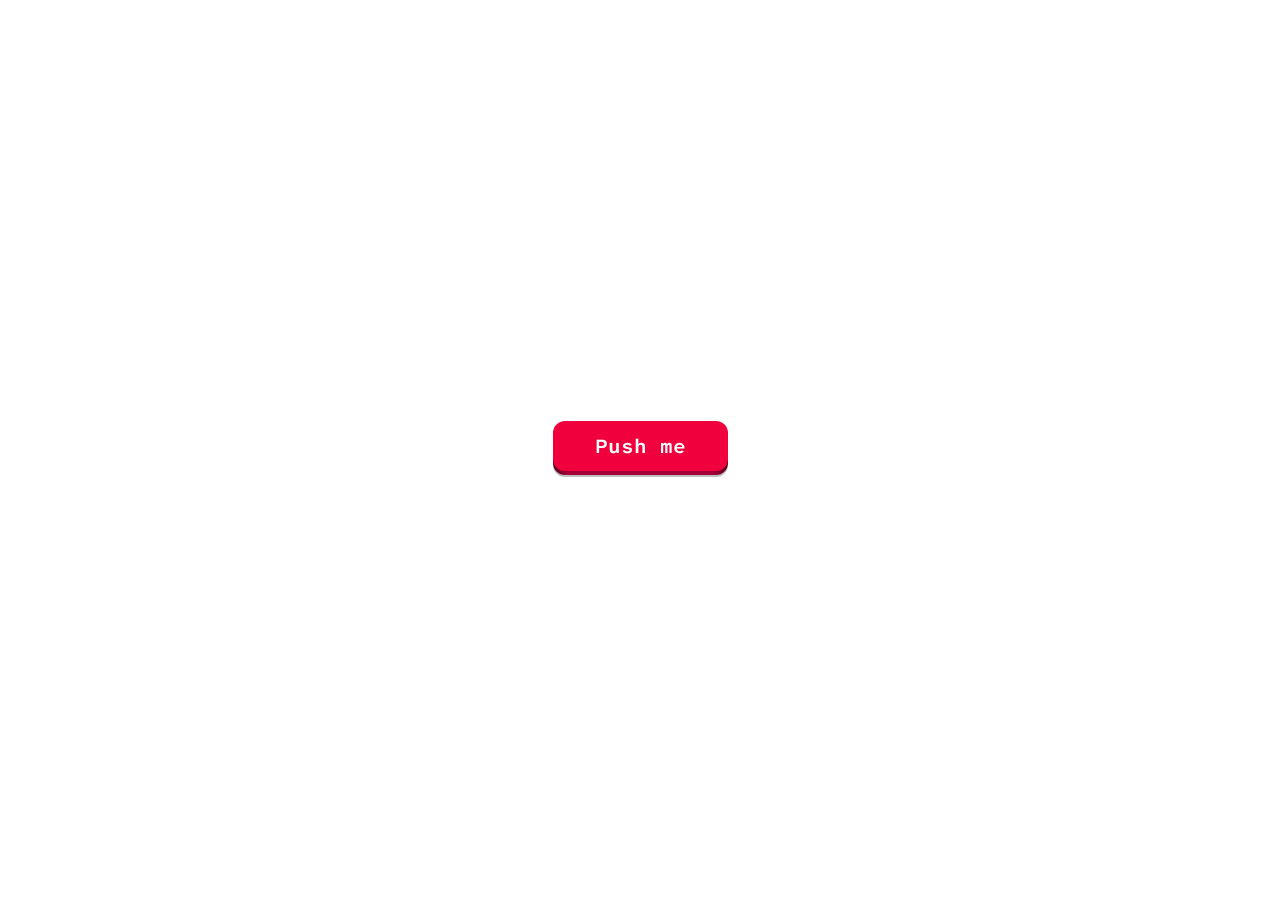
<file: Buttons/Button-1/index.html>
<!DOCTYPE html>
<html lang="en">
<head>
    <meta charset="UTF-8">
    <meta name="viewport" content="width=device-width, initial-scale=1.0">
    <link rel="stylesheet" href="css/styles.css">
    <title>3D Button</title>
</head>
<body>
    <button class="pushable">
        <span class="shadow"></span>
        <span class="edge"></span>
        <span class="front"> Push me </span>
    </button>
</body>
</html>
</file>
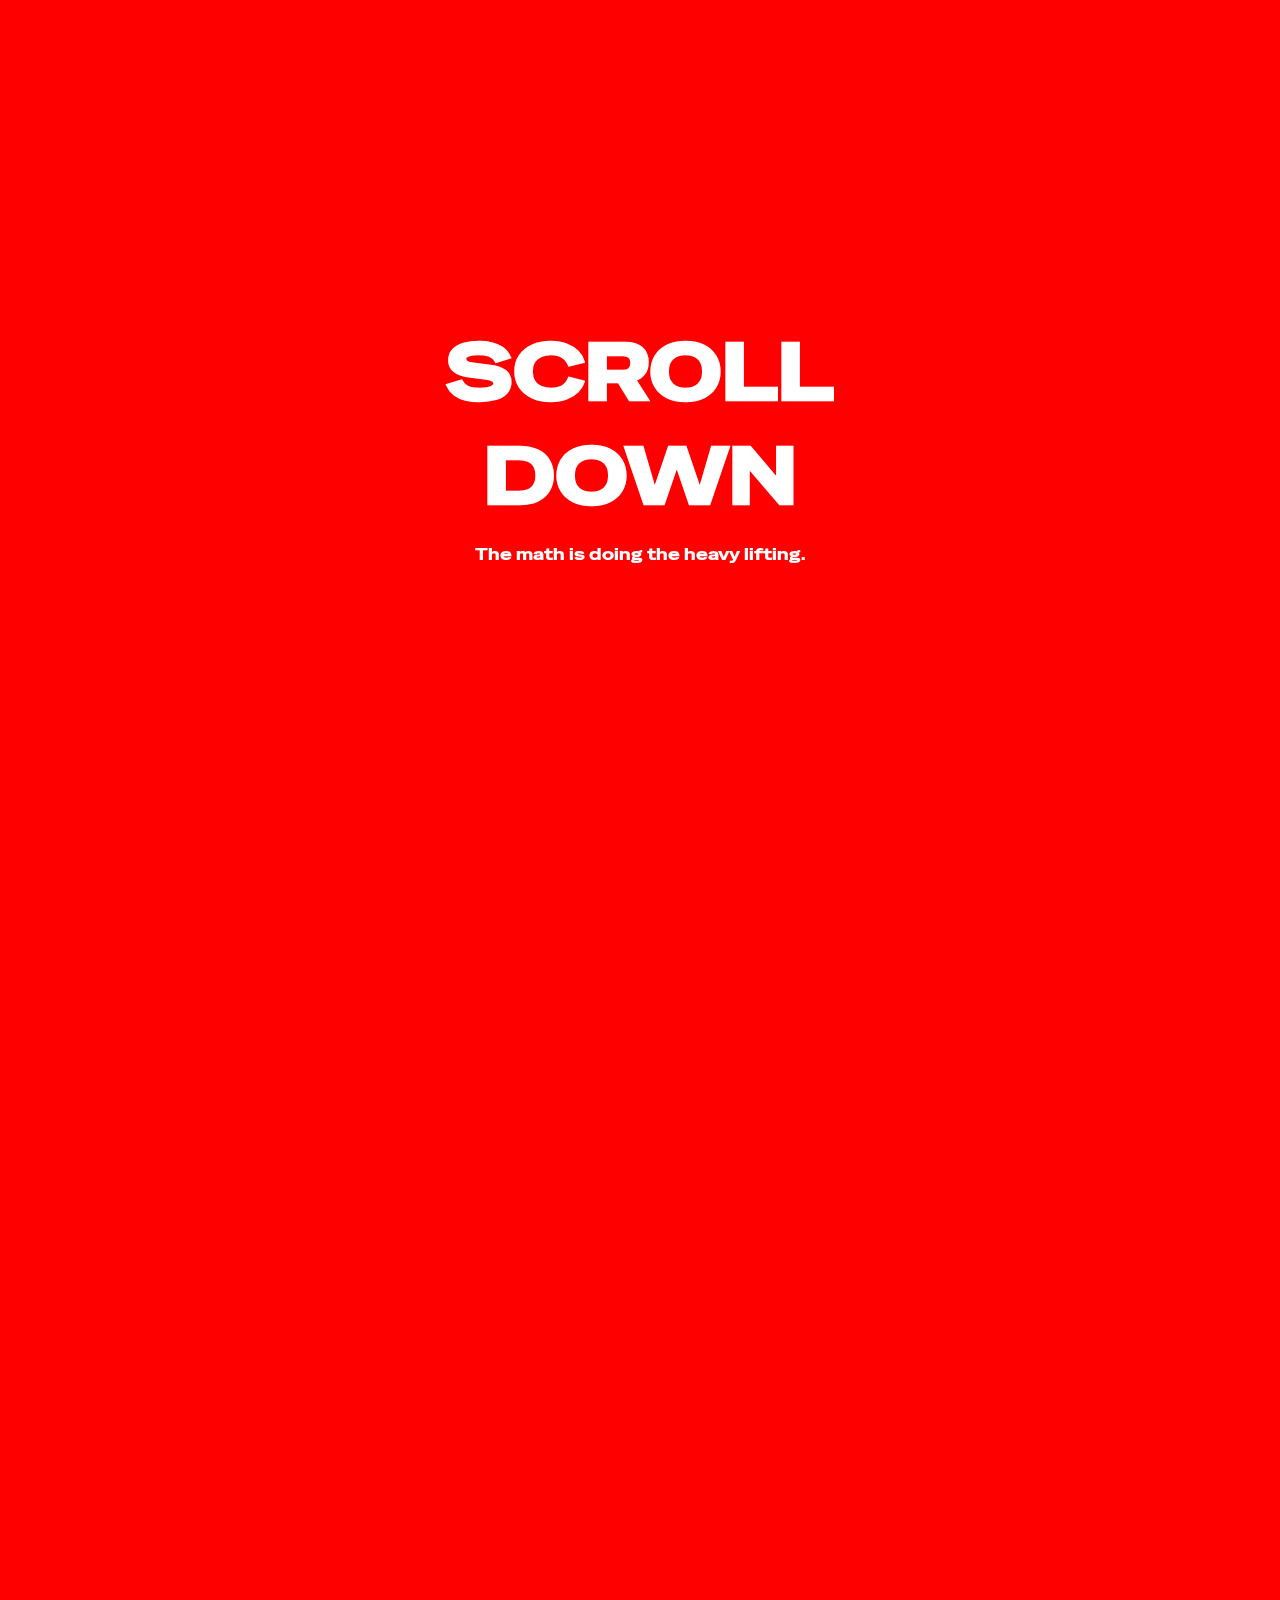
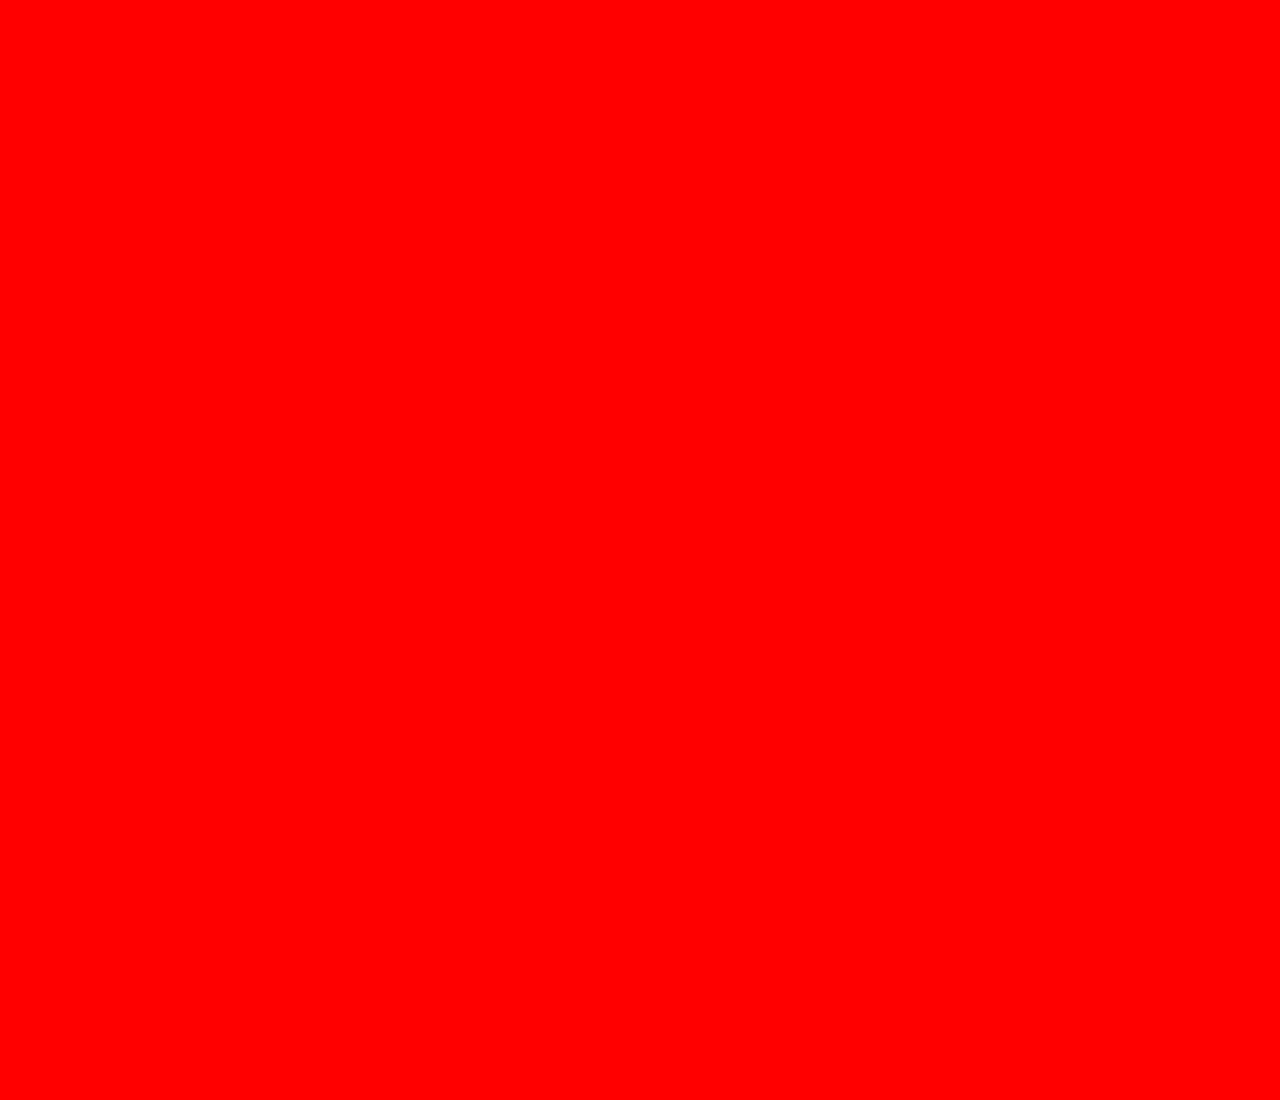
<file: Lerp/Color-Animation/index.html>
<!DOCTYPE html>
<html lang="en">
<head>
    <meta charset="UTF-8">
    <meta name="viewport" content="width=device-width, initial-scale=1.0">
    <link rel="stylesheet" href="style.css">
    <title>Lerp Color Scroll</title>
</head>
<body>
    <div class="content-wrapper">
        <h1 id="scroll-text">Scroll Down</h1>
        <p>The math is doing the heavy lifting.</p>
    </div>
    <div class="spacer"></div>
    <script src="script.js"></script>
</body>
</html>
</file>
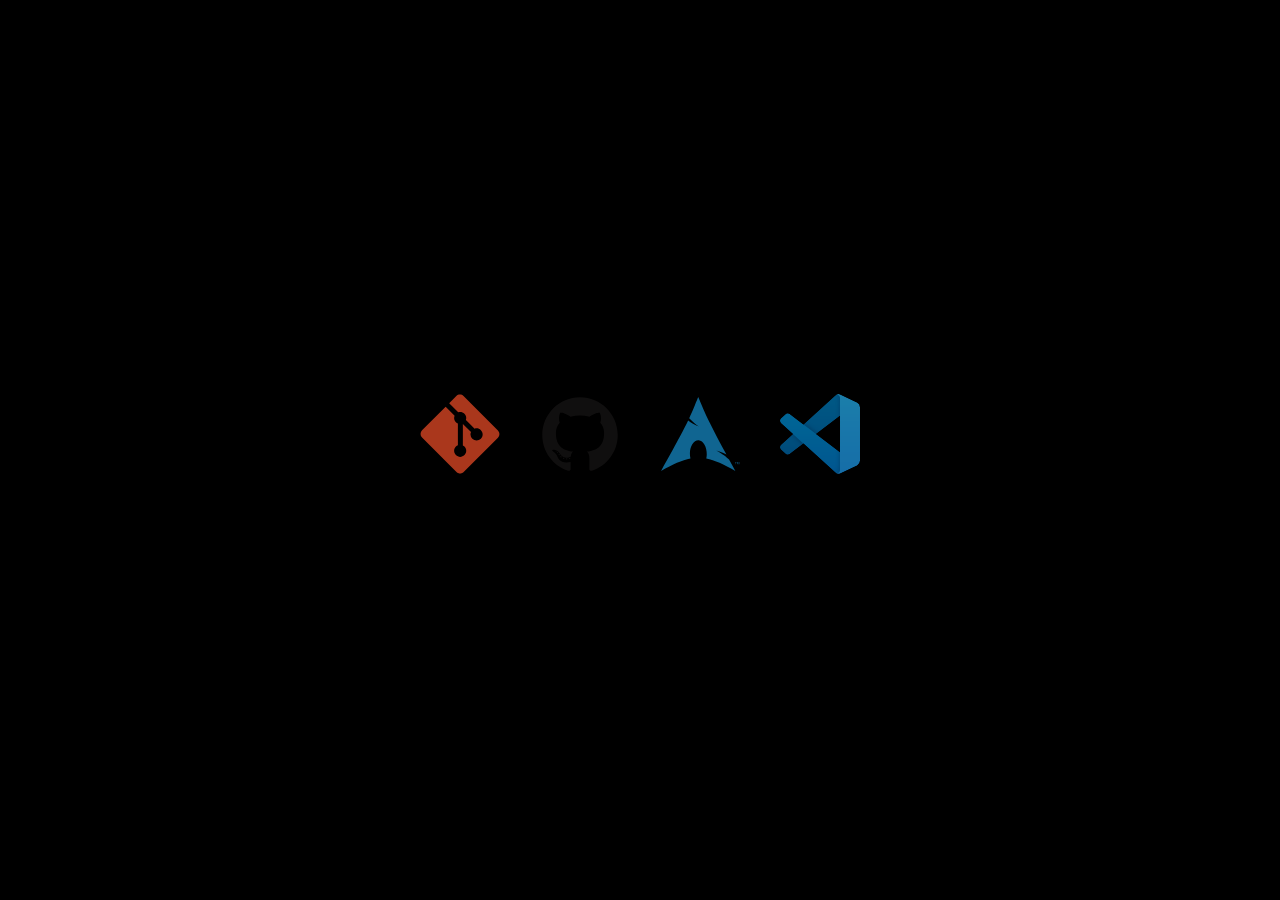
<file: Logos/Logo-1/index.html>
<!DOCTYPE html>
<html lang="en">
<head>
    <meta charset="UTF-8">
    <meta name="viewport" content="width=device-width, initial-scale=1.0">
    <link rel="stylesheet" href="./css/style.css">
    <title>Icon Hover Effect</title>
</head>
<body>
    <div class="icon-container">
        <div class="icon-wrapper">
            <div class="icon">
                <svg xmlns="http://www.w3.org/2000/svg" viewBox="0 0 128 128"><path fill="#F34F29" d="M124.737 58.378L69.621 3.264c-3.172-3.174-8.32-3.174-11.497 0L46.68 14.71l14.518 14.518c3.375-1.139 7.243-.375 9.932 2.314 2.703 2.706 3.461 6.607 2.294 9.993l13.992 13.993c3.385-1.167 7.292-.413 9.994 2.295 3.78 3.777 3.78 9.9 0 13.679a9.673 9.673 0 01-13.683 0 9.677 9.677 0 01-2.105-10.521L68.574 47.933l-.002 34.341a9.708 9.708 0 012.559 1.828c3.778 3.777 3.778 9.898 0 13.683-3.779 3.777-9.904 3.777-13.679 0-3.778-3.784-3.778-9.905 0-13.683a9.65 9.65 0 013.167-2.11V47.333a9.581 9.581 0 01-3.167-2.111c-2.862-2.86-3.551-7.06-2.083-10.576L41.056 20.333 3.264 58.123a8.133 8.133 0 000 11.5l55.117 55.114c3.174 3.174 8.32 3.174 11.499 0l54.858-54.858a8.135 8.135 0 00-.001-11.501z"/></svg>
            </div>
            <span class="icon-label">Git</span>
        </div>
        <div class="icon-wrapper">
            <div class="icon">
                <svg xmlns="http://www.w3.org/2000/svg" viewBox="0 0 128 128"><g fill="#181616"><path fill-rule="evenodd" clip-rule="evenodd" d="M64 5.103c-33.347 0-60.388 27.035-60.388 60.388 0 26.682 17.303 49.317 41.297 57.303 3.017.56 4.125-1.31 4.125-2.905 0-1.44-.056-6.197-.082-11.243-16.8 3.653-20.345-7.125-20.345-7.125-2.747-6.98-6.705-8.836-6.705-8.836-5.48-3.748.413-3.67.413-3.67 6.063.425 9.257 6.223 9.257 6.223 5.386 9.23 14.127 6.562 17.573 5.02.542-3.903 2.107-6.568 3.834-8.076-13.413-1.525-27.514-6.704-27.514-29.843 0-6.593 2.36-11.98 6.223-16.21-.628-1.52-2.695-7.662.584-15.98 0 0 5.07-1.623 16.61 6.19C53.7 35 58.867 34.327 64 34.304c5.13.023 10.3.694 15.127 2.033 11.526-7.813 16.59-6.19 16.59-6.19 3.287 8.317 1.22 14.46.593 15.98 3.872 4.23 6.215 9.617 6.215 16.21 0 23.194-14.127 28.3-27.574 29.796 2.167 1.874 4.097 5.55 4.097 11.183 0 8.08-.07 14.583-.07 16.572 0 1.607 1.088 3.49 4.148 2.897 23.98-7.994 41.263-30.622 41.263-57.294C124.388 32.14 97.35 5.104 64 5.104z"/><path d="M26.484 91.806c-.133.3-.605.39-1.035.185-.44-.196-.685-.605-.543-.906.13-.31.603-.395 1.04-.188.44.197.69.61.537.91zm2.446 2.729c-.287.267-.85.143-1.232-.28-.396-.42-.47-.983-.177-1.254.298-.266.844-.14 1.24.28.394.426.472.984.17 1.255zM31.312 98.012c-.37.258-.976.017-1.35-.52-.37-.538-.37-1.183.01-1.44.373-.258.97-.025 1.35.507.368.545.368 1.19-.01 1.452zm3.261 3.361c-.33.365-1.036.267-1.552-.23-.527-.487-.674-1.18-.343-1.544.336-.366 1.045-.264 1.564.23.527.486.686 1.18.333 1.543zm4.5 1.951c-.147.473-.825.688-1.51.486-.683-.207-1.13-.76-.99-1.238.14-.477.823-.7 1.512-.485.683.206 1.13.756.988 1.237zm4.943.361c.017.498-.563.91-1.28.92-.723.017-1.308-.387-1.315-.877 0-.503.568-.91 1.29-.924.717-.013 1.306.387 1.306.88zm4.598-.782c.086.485-.413.984-1.126 1.117-.7.13-1.35-.172-1.44-.653-.086-.498.422-.997 1.122-1.126.714-.123 1.354.17 1.444.663zm0 0"/></g></svg>
            </div>
            <span class="icon-label">GitHub</span>
        </div>
        <div class="icon-wrapper">
            <div class="icon">
                <?xml version="1.0" encoding="UTF-8" standalone="no"?>
<svg
   width="128px"
   height="128px"
   viewBox="0 0 128 128"
   version="1.1"
   id="svg182"
   sodipodi:docname="archlinux-original.svg"
   inkscape:version="1.1.2 (b8e25be8, 2022-02-05)"
   xmlns:inkscape="http://www.inkscape.org/namespaces/inkscape"
   xmlns:sodipodi="http://sodipodi.sourceforge.net/DTD/sodipodi-0.dtd"
   xmlns="http://www.w3.org/2000/svg"
   xmlns:svg="http://www.w3.org/2000/svg">
  <defs
     id="defs186" />
  <sodipodi:namedview
     id="namedview184"
     pagecolor="#ffffff"
     bordercolor="#666666"
     borderopacity="1.0"
     inkscape:pageshadow="2"
     inkscape:pageopacity="0.0"
     inkscape:pagecheckerboard="0"
     showgrid="false"
     inkscape:zoom="6.8203125"
     inkscape:cx="64"
     inkscape:cy="65.75945"
     inkscape:window-width="1296"
     inkscape:window-height="1081"
     inkscape:window-x="0"
     inkscape:window-y="25"
     inkscape:window-maximized="0"
     inkscape:current-layer="svg182" />
  <g
     id="surface1"
     transform="translate(-4.06e-4,-20.973375)">
    <path
       style="fill:#1791cf;fill-opacity:1;fill-rule:evenodd;stroke:none"
       d="m 61.113281,25.859375 c -5.292969,12.902344 -8.484375,21.34375 -14.375,33.863281 3.613281,3.804688 8.046875,8.242188 15.246094,13.25 C 54.242188,69.804688 48.964844,66.625 45.015625,63.324219 37.476562,78.96875 25.664062,101.25781 1.691406,144.09375 20.535156,133.27734 35.140625,126.60938 48.75,124.0625 c -0.585938,-2.5 -0.917969,-5.20312 -0.894531,-8.02344 l 0.02344,-0.60156 c 0.296875,-12.00391 6.578125,-21.238281 14.015625,-20.609375 7.4375,0.625 13.222657,10.871095 12.921875,22.875005 -0.05469,2.26171 -0.3125,4.43359 -0.761718,6.44921 13.464843,2.6211 27.914062,9.27344 46.500002,19.94141 -3.66406,-6.70703 -6.9336,-12.75781 -10.0586,-18.51953 -4.92187,-3.79297 -10.05468,-8.72656 -20.523434,-14.07422 7.195313,1.86328 12.347654,4.00781 16.363284,6.40625 C 74.578125,59.09375 72.003906,51.28125 61.113281,25.859375 Z m 0,0"
       id="path175" />
    <path
       style="fill:#1791cf;fill-opacity:1;fill-rule:nonzero;stroke:none"
       d="m 121.14063,133.54297 v -3.24219 h -1.21485 v -0.43359 h 2.92969 v 0.43359 h -1.22266 v 3.24219 h -0.49218"
       id="path177" />
    <path
       style="fill:#1791cf;fill-opacity:1;fill-rule:nonzero;stroke:none"
       d="m 123.36328,133.54297 v -3.67578 h 0.73438 l 0.875,2.60156 c 0.082,0.24219 0.14062,0.42578 0.17578,0.54297 0.043,-0.13281 0.10937,-0.32813 0.19922,-0.58594 l 0.88281,-2.55859 h 0.66016 v 3.67578 h -0.47266 v -3.07813 l -1.07422,3.07813 h -0.44141 l -1.0664,-3.12891 v 3.12891 h -0.47266"
       id="path179" />
  </g>
</svg>

            </div>
            <span class="icon-label">Arch</span>
        </div>
        <div class="icon-wrapper">
            <div class="icon">
                <svg xmlns="http://www.w3.org/2000/svg" viewBox="0 0 128 128"><mask id="a" width="128" height="128" x="0" y="0" maskUnits="userSpaceOnUse" style="mask-type:alpha"><path fill="#fff" fill-rule="evenodd" d="M90.767 127.126a7.968 7.968 0 0 0 6.35-.244l26.353-12.681a8 8 0 0 0 4.53-7.209V21.009a8 8 0 0 0-4.53-7.21L97.117 1.12a7.97 7.97 0 0 0-9.093 1.548l-50.45 46.026L15.6 32.013a5.328 5.328 0 0 0-6.807.302l-7.048 6.411a5.335 5.335 0 0 0-.006 7.888L20.796 64 1.74 81.387a5.336 5.336 0 0 0 .006 7.887l7.048 6.411a5.327 5.327 0 0 0 6.807.303l21.974-16.68 50.45 46.025a7.96 7.96 0 0 0 2.743 1.793Zm5.252-92.183L57.74 64l38.28 29.058V34.943Z" clip-rule="evenodd"/></mask><g mask="url(#a)"><path fill="#0065A9" d="M123.471 13.82 97.097 1.12A7.973 7.973 0 0 0 88 2.668L1.662 81.387a5.333 5.333 0 0 0 .006 7.887l7.052 6.411a5.333 5.333 0 0 0 6.811.303l103.971-78.875c3.488-2.646 8.498-.158 8.498 4.22v-.306a8.001 8.001 0 0 0-4.529-7.208Z"/><g filter="url(#b)"><path fill="#007ACC" d="m123.471 114.181-26.374 12.698A7.973 7.973 0 0 1 88 125.333L1.662 46.613a5.333 5.333 0 0 1 .006-7.887l7.052-6.411a5.333 5.333 0 0 1 6.811-.303l103.971 78.874c3.488 2.647 8.498.159 8.498-4.219v.306a8.001 8.001 0 0 1-4.529 7.208Z"/></g><g filter="url(#c)"><path fill="#1F9CF0" d="M97.098 126.882A7.977 7.977 0 0 1 88 125.333c2.952 2.952 8 .861 8-3.314V5.98c0-4.175-5.048-6.266-8-3.313a7.977 7.977 0 0 1 9.098-1.549L123.467 13.8A8 8 0 0 1 128 21.01v85.982a8 8 0 0 1-4.533 7.21l-26.369 12.681Z"/></g><path fill="url(#d)" fill-rule="evenodd" d="M90.69 127.126a7.968 7.968 0 0 0 6.349-.244l26.353-12.681a8 8 0 0 0 4.53-7.21V21.009a8 8 0 0 0-4.53-7.21L97.039 1.12a7.97 7.97 0 0 0-9.093 1.548l-50.45 46.026-21.974-16.68a5.328 5.328 0 0 0-6.807.302l-7.048 6.411a5.336 5.336 0 0 0-.006 7.888L20.718 64 1.662 81.386a5.335 5.335 0 0 0 .006 7.888l7.048 6.411a5.328 5.328 0 0 0 6.807.303l21.975-16.681 50.45 46.026a7.959 7.959 0 0 0 2.742 1.793Zm5.252-92.184L57.662 64l38.28 29.057V34.943Z" clip-rule="evenodd" opacity="0.25" style="mix-blend-mode:overlay"/></g><defs><filter id="b" width="144.744" height="113.408" x="-8.41115" y="22.5944" color-interpolation-filters="sRGB" filterUnits="userSpaceOnUse"><feFlood flood-opacity="0" result="BackgroundImageFix"/><feColorMatrix in="SourceAlpha" result="hardAlpha" values="0 0 0 0 0 0 0 0 0 0 0 0 0 0 0 0 0 0 127 0"/><feOffset/><feGaussianBlur stdDeviation="4.16667"/><feColorMatrix values="0 0 0 0 0 0 0 0 0 0 0 0 0 0 0 0 0 0 0.25 0"/><feBlend in2="BackgroundImageFix" mode="overlay" result="effect1_dropShadow_1_36"/><feBlend in="SourceGraphic" in2="effect1_dropShadow_1_36" result="shape"/></filter><filter id="c" width="56.6667" height="144.007" x="79.6667" y="-8.0035" color-interpolation-filters="sRGB" filterUnits="userSpaceOnUse"><feFlood flood-opacity="0" result="BackgroundImageFix"/><feColorMatrix in="SourceAlpha" result="hardAlpha" values="0 0 0 0 0 0 0 0 0 0 0 0 0 0 0 0 0 0 127 0"/><feOffset/><feGaussianBlur stdDeviation="4.16667"/><feColorMatrix values="0 0 0 0 0 0 0 0 0 0 0 0 0 0 0 0 0 0 0.25 0"/><feBlend in2="BackgroundImageFix" mode="overlay" result="effect1_dropShadow_1_36"/><feBlend in="SourceGraphic" in2="effect1_dropShadow_1_36" result="shape"/></filter><linearGradient id="d" x1="63.9222" x2="63.9222" y1="0.329902" y2="127.67" gradientUnits="userSpaceOnUse"><stop stop-color="#fff"/><stop offset="1" stop-color="#fff" stop-opacity="0"/></linearGradient></defs></svg>
            </div>
            <span class="icon-label">VSCode</span>
        </div>
    </div>
</body>
</html>
</file>
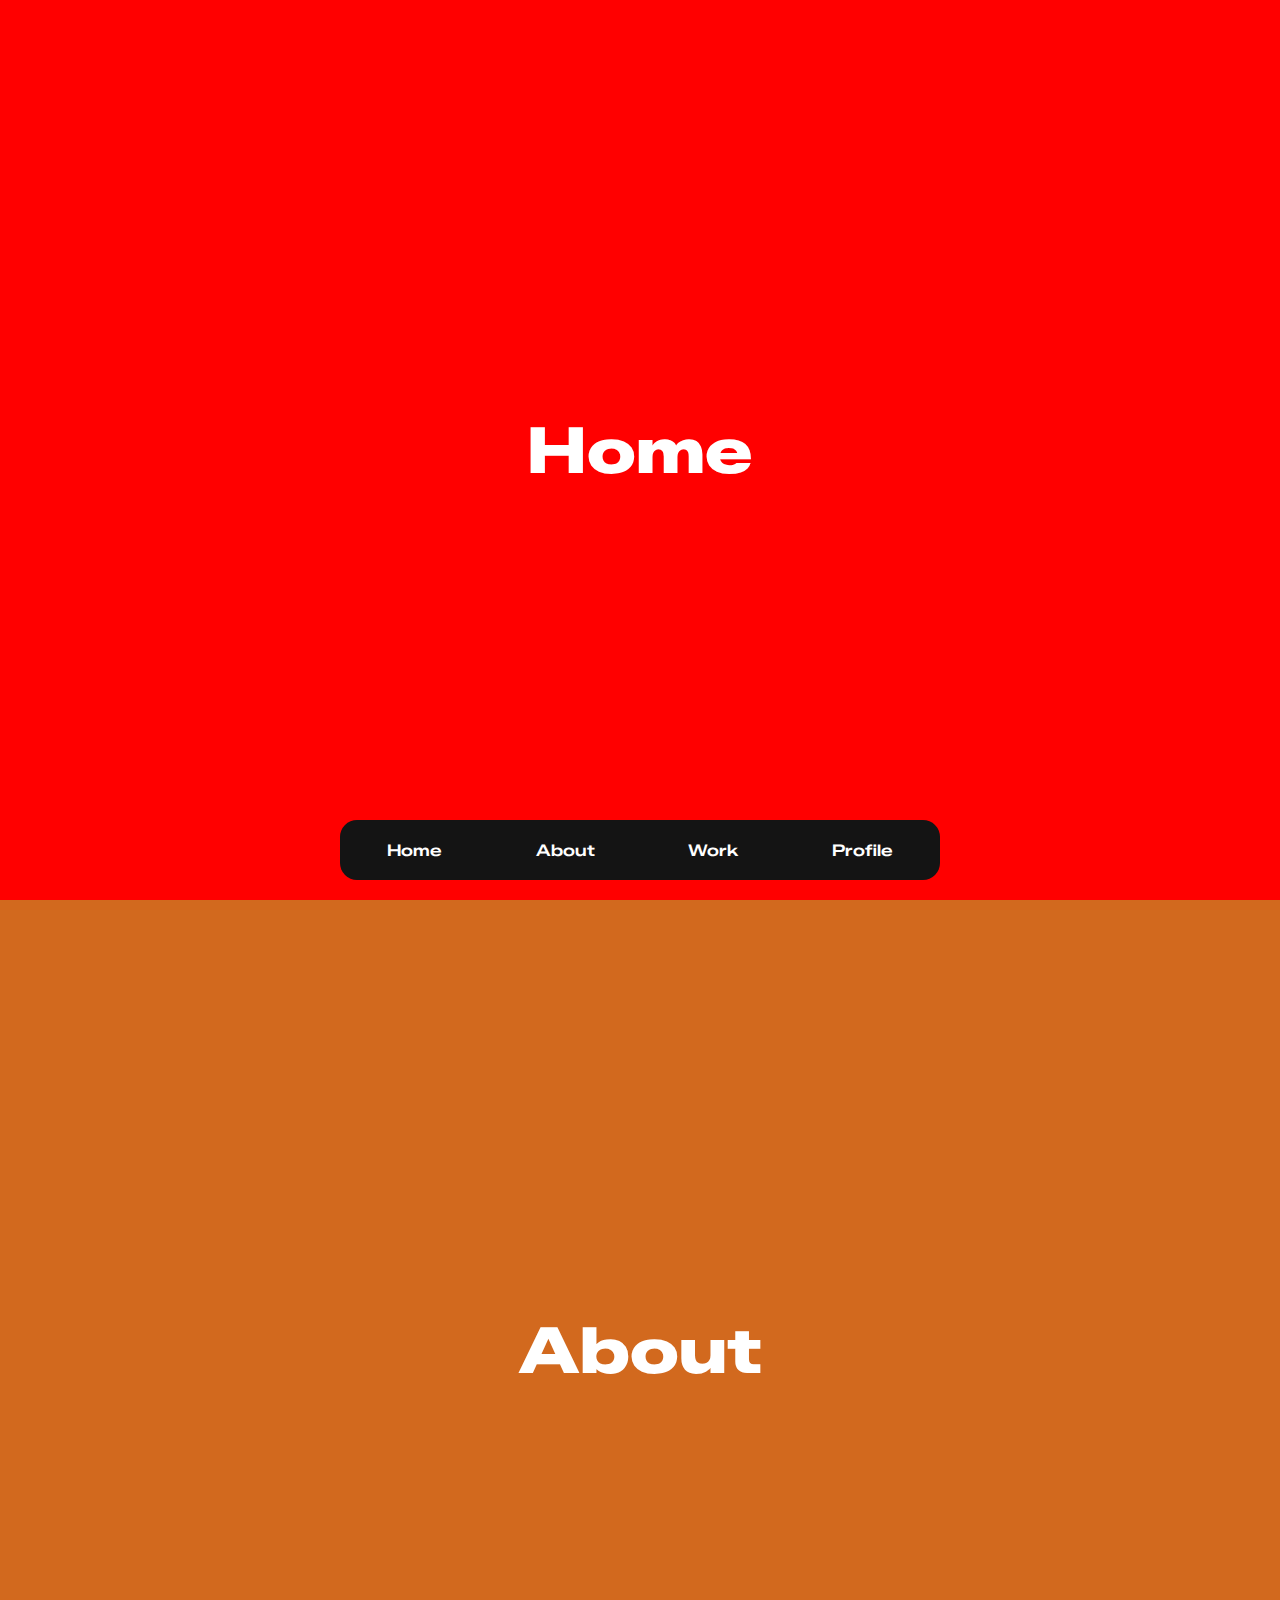
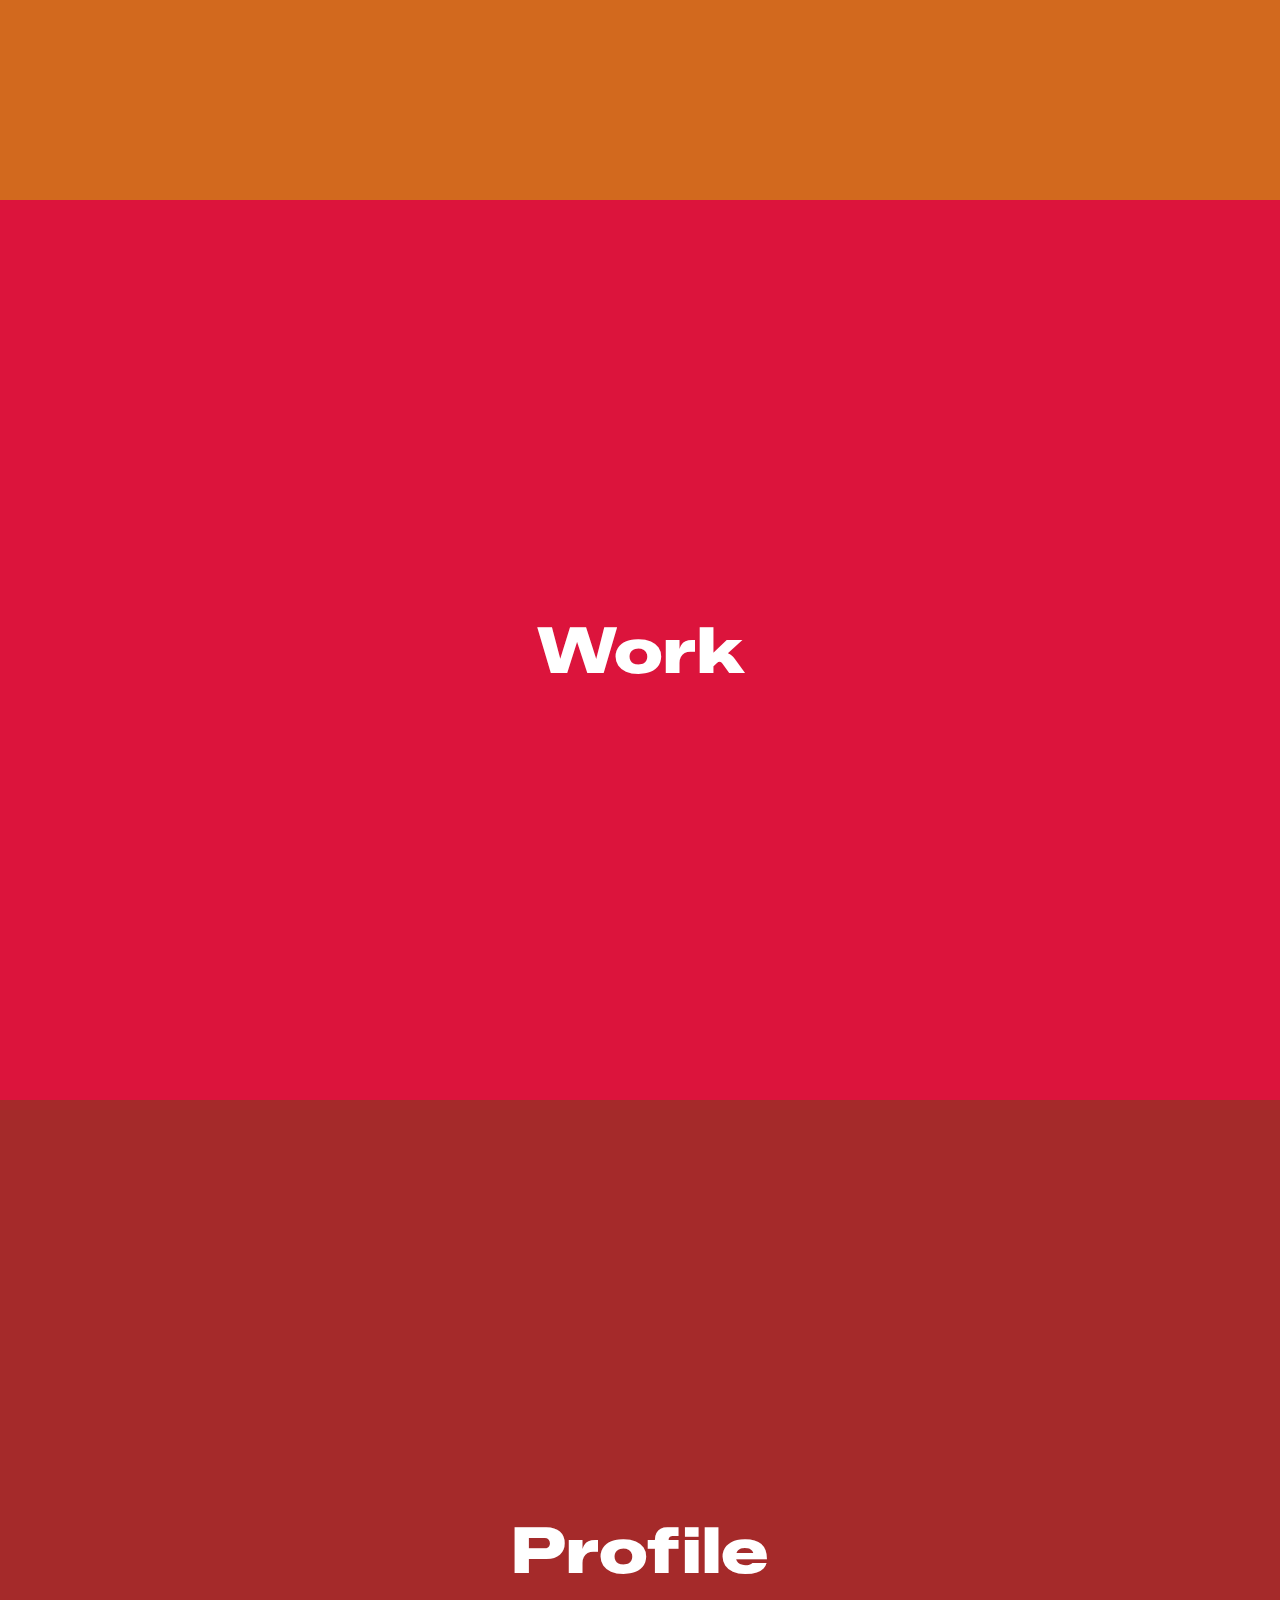
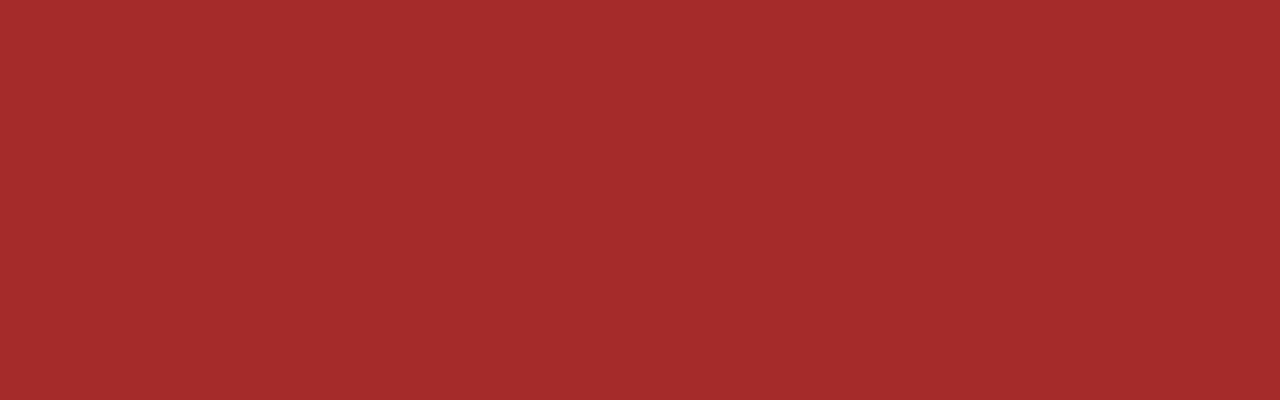
<file: Navigation/Navbar-4/index.html>
<!DOCTYPE html>
<html lang="en">
<head>
    <meta charset="UTF-8">
    <meta name="viewport" content="width=device-width, initial-scale=1.0">
    <link rel="stylesheet" href="./css/style.css">
    <title>Document</title>
</head>
<body>

    <header>
        <nav class="navbar">
            <ul class="list-items">
                <li class="item-1">Home</li>
                <li class="item-2">About</li>
                <li class="item-3">Work</li>
                <li class="item-4">Profile</li>
            </ul>
        </nav>
    </header>

    <section class="a">Home</section>
    <section class="b">About</section>
    <section class="c">Work</section>
    <section class="d">Profile</section>

    <script src="./js/script.js"></script>
</body>
</html>
</file>
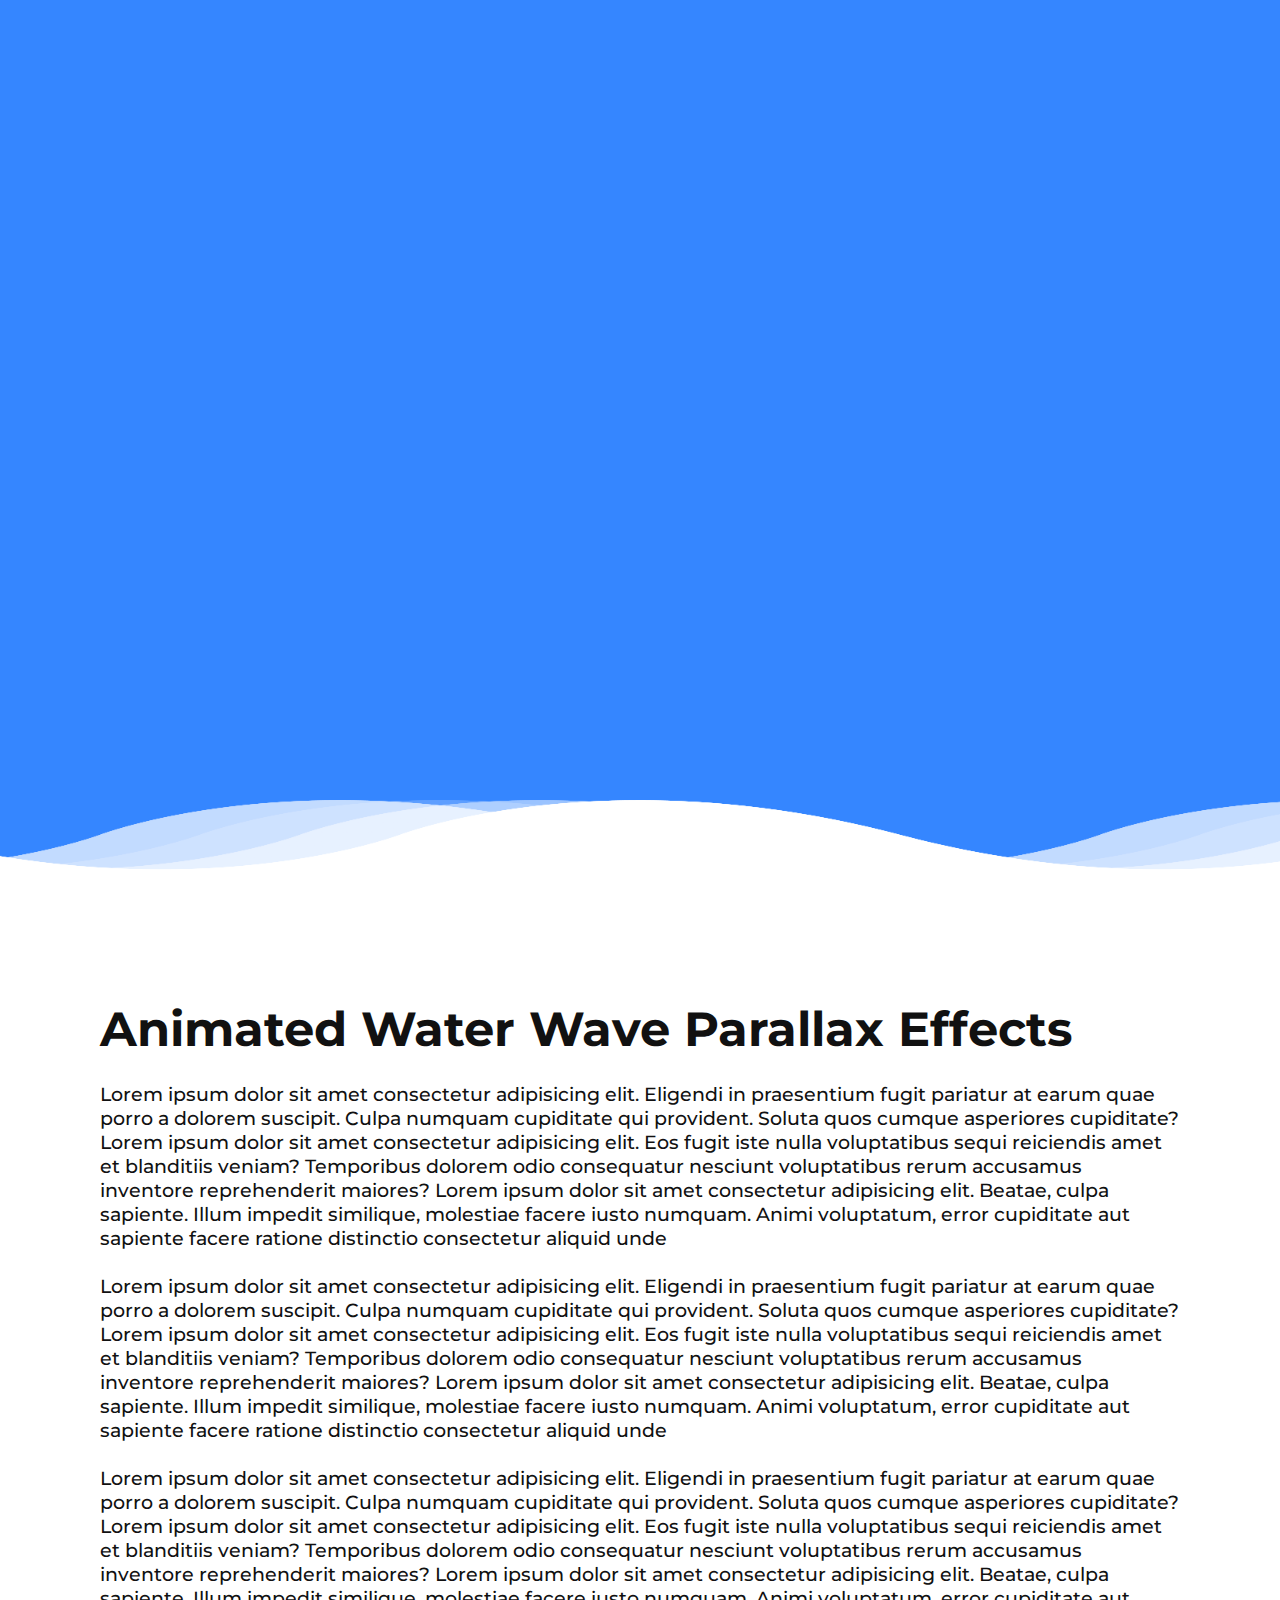
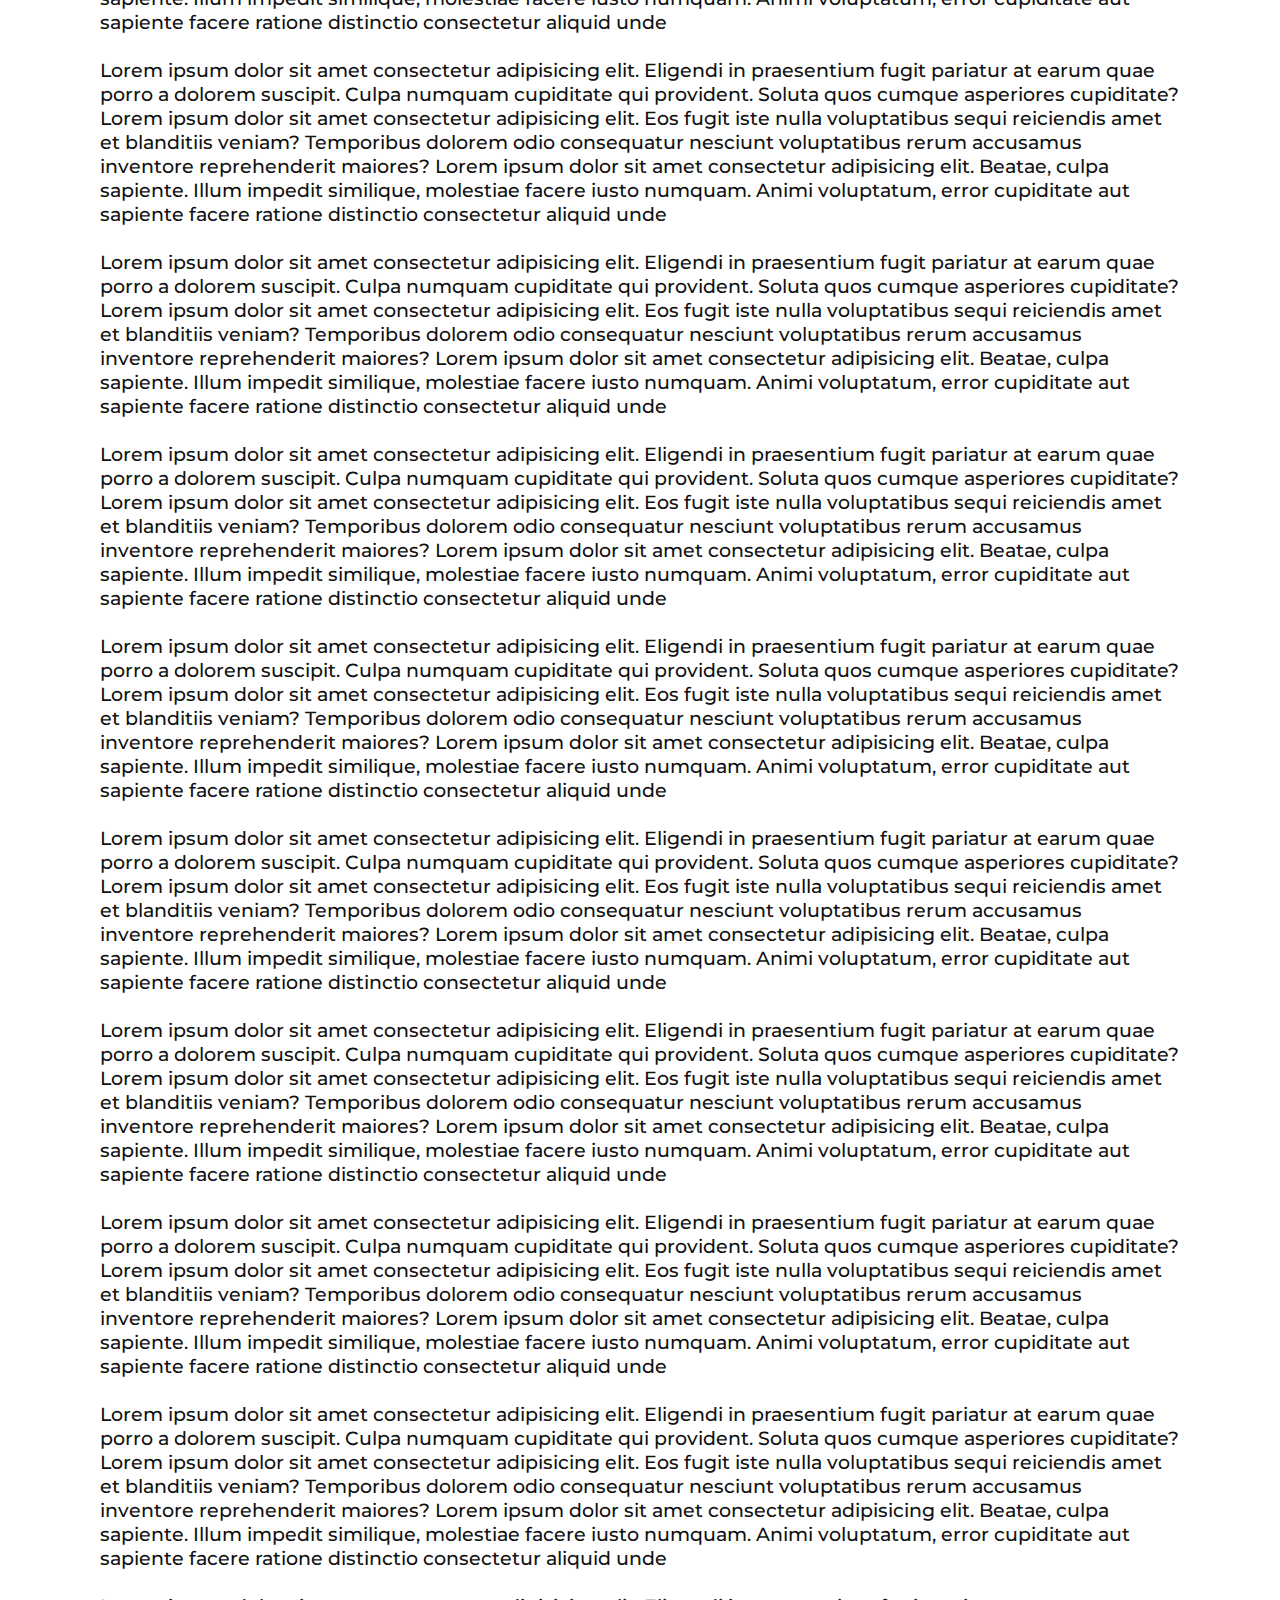
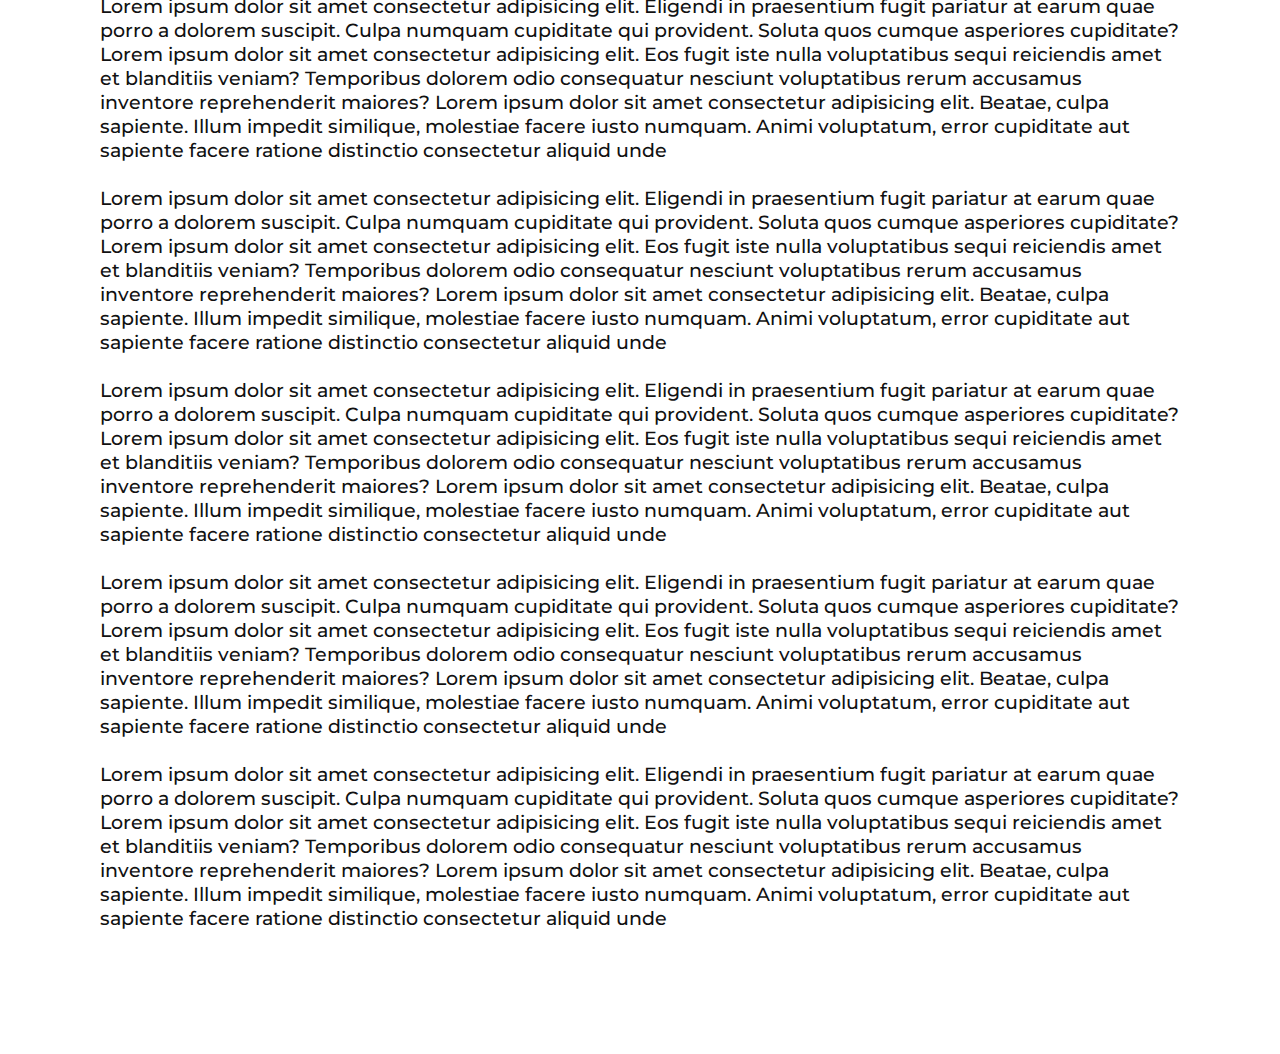
<file: Parallax/Parallax-1/index.html>
<!DOCTYPE html>
<html lang="en">
<head>
    <meta charset="UTF-8">
    <meta name="viewport" content="width=device-width, initial-scale=1.0">
    <link rel="stylesheet" href="css/style.css">
    <title>Water Parallax Effect</title>
</head>
<body>
    <section>
        <div class="wave" id="wave1" style="--i: 1"></div>
        <div class="wave" id="wave2" style="--i: 2"></div>
        <div class="wave" id="wave3" style="--i: 3"></div>
        <div class="wave" id="wave4" style="--i: 4"></div>
    </section>
    <div class="sec">
        <h2>Animated Water Wave Parallax Effects</h2>
        <p><br>
            Lorem ipsum dolor sit amet consectetur adipisicing elit. Eligendi in praesentium fugit pariatur at earum quae porro a dolorem suscipit. Culpa numquam cupiditate qui provident. Soluta quos cumque asperiores cupiditate? Lorem ipsum dolor sit amet consectetur adipisicing elit. Eos fugit iste nulla voluptatibus sequi reiciendis amet et blanditiis veniam? Temporibus dolorem odio consequatur nesciunt voluptatibus rerum accusamus inventore reprehenderit maiores? Lorem ipsum dolor sit amet consectetur adipisicing elit. Beatae, culpa sapiente. Illum impedit similique, molestiae facere iusto numquam. Animi voluptatum, error cupiditate aut sapiente facere ratione distinctio consectetur aliquid unde <br><br>
            Lorem ipsum dolor sit amet consectetur adipisicing elit. Eligendi in praesentium fugit pariatur at earum quae porro a dolorem suscipit. Culpa numquam cupiditate qui provident. Soluta quos cumque asperiores cupiditate? Lorem ipsum dolor sit amet consectetur adipisicing elit. Eos fugit iste nulla voluptatibus sequi reiciendis amet et blanditiis veniam? Temporibus dolorem odio consequatur nesciunt voluptatibus rerum accusamus inventore reprehenderit maiores? Lorem ipsum dolor sit amet consectetur adipisicing elit. Beatae, culpa sapiente. Illum impedit similique, molestiae facere iusto numquam. Animi voluptatum, error cupiditate aut sapiente facere ratione distinctio consectetur aliquid unde <br><br>
            Lorem ipsum dolor sit amet consectetur adipisicing elit. Eligendi in praesentium fugit pariatur at earum quae porro a dolorem suscipit. Culpa numquam cupiditate qui provident. Soluta quos cumque asperiores cupiditate? Lorem ipsum dolor sit amet consectetur adipisicing elit. Eos fugit iste nulla voluptatibus sequi reiciendis amet et blanditiis veniam? Temporibus dolorem odio consequatur nesciunt voluptatibus rerum accusamus inventore reprehenderit maiores? Lorem ipsum dolor sit amet consectetur adipisicing elit. Beatae, culpa sapiente. Illum impedit similique, molestiae facere iusto numquam. Animi voluptatum, error cupiditate aut sapiente facere ratione distinctio consectetur aliquid unde <br><br>
            Lorem ipsum dolor sit amet consectetur adipisicing elit. Eligendi in praesentium fugit pariatur at earum quae porro a dolorem suscipit. Culpa numquam cupiditate qui provident. Soluta quos cumque asperiores cupiditate? Lorem ipsum dolor sit amet consectetur adipisicing elit. Eos fugit iste nulla voluptatibus sequi reiciendis amet et blanditiis veniam? Temporibus dolorem odio consequatur nesciunt voluptatibus rerum accusamus inventore reprehenderit maiores? Lorem ipsum dolor sit amet consectetur adipisicing elit. Beatae, culpa sapiente. Illum impedit similique, molestiae facere iusto numquam. Animi voluptatum, error cupiditate aut sapiente facere ratione distinctio consectetur aliquid unde <br><br>
            Lorem ipsum dolor sit amet consectetur adipisicing elit. Eligendi in praesentium fugit pariatur at earum quae porro a dolorem suscipit. Culpa numquam cupiditate qui provident. Soluta quos cumque asperiores cupiditate? Lorem ipsum dolor sit amet consectetur adipisicing elit. Eos fugit iste nulla voluptatibus sequi reiciendis amet et blanditiis veniam? Temporibus dolorem odio consequatur nesciunt voluptatibus rerum accusamus inventore reprehenderit maiores? Lorem ipsum dolor sit amet consectetur adipisicing elit. Beatae, culpa sapiente. Illum impedit similique, molestiae facere iusto numquam. Animi voluptatum, error cupiditate aut sapiente facere ratione distinctio consectetur aliquid unde <br><br>
            Lorem ipsum dolor sit amet consectetur adipisicing elit. Eligendi in praesentium fugit pariatur at earum quae porro a dolorem suscipit. Culpa numquam cupiditate qui provident. Soluta quos cumque asperiores cupiditate? Lorem ipsum dolor sit amet consectetur adipisicing elit. Eos fugit iste nulla voluptatibus sequi reiciendis amet et blanditiis veniam? Temporibus dolorem odio consequatur nesciunt voluptatibus rerum accusamus inventore reprehenderit maiores? Lorem ipsum dolor sit amet consectetur adipisicing elit. Beatae, culpa sapiente. Illum impedit similique, molestiae facere iusto numquam. Animi voluptatum, error cupiditate aut sapiente facere ratione distinctio consectetur aliquid unde <br><br>
            Lorem ipsum dolor sit amet consectetur adipisicing elit. Eligendi in praesentium fugit pariatur at earum quae porro a dolorem suscipit. Culpa numquam cupiditate qui provident. Soluta quos cumque asperiores cupiditate? Lorem ipsum dolor sit amet consectetur adipisicing elit. Eos fugit iste nulla voluptatibus sequi reiciendis amet et blanditiis veniam? Temporibus dolorem odio consequatur nesciunt voluptatibus rerum accusamus inventore reprehenderit maiores? Lorem ipsum dolor sit amet consectetur adipisicing elit. Beatae, culpa sapiente. Illum impedit similique, molestiae facere iusto numquam. Animi voluptatum, error cupiditate aut sapiente facere ratione distinctio consectetur aliquid unde <br><br>
            Lorem ipsum dolor sit amet consectetur adipisicing elit. Eligendi in praesentium fugit pariatur at earum quae porro a dolorem suscipit. Culpa numquam cupiditate qui provident. Soluta quos cumque asperiores cupiditate? Lorem ipsum dolor sit amet consectetur adipisicing elit. Eos fugit iste nulla voluptatibus sequi reiciendis amet et blanditiis veniam? Temporibus dolorem odio consequatur nesciunt voluptatibus rerum accusamus inventore reprehenderit maiores? Lorem ipsum dolor sit amet consectetur adipisicing elit. Beatae, culpa sapiente. Illum impedit similique, molestiae facere iusto numquam. Animi voluptatum, error cupiditate aut sapiente facere ratione distinctio consectetur aliquid unde <br><br>
            Lorem ipsum dolor sit amet consectetur adipisicing elit. Eligendi in praesentium fugit pariatur at earum quae porro a dolorem suscipit. Culpa numquam cupiditate qui provident. Soluta quos cumque asperiores cupiditate? Lorem ipsum dolor sit amet consectetur adipisicing elit. Eos fugit iste nulla voluptatibus sequi reiciendis amet et blanditiis veniam? Temporibus dolorem odio consequatur nesciunt voluptatibus rerum accusamus inventore reprehenderit maiores? Lorem ipsum dolor sit amet consectetur adipisicing elit. Beatae, culpa sapiente. Illum impedit similique, molestiae facere iusto numquam. Animi voluptatum, error cupiditate aut sapiente facere ratione distinctio consectetur aliquid unde <br><br>
            Lorem ipsum dolor sit amet consectetur adipisicing elit. Eligendi in praesentium fugit pariatur at earum quae porro a dolorem suscipit. Culpa numquam cupiditate qui provident. Soluta quos cumque asperiores cupiditate? Lorem ipsum dolor sit amet consectetur adipisicing elit. Eos fugit iste nulla voluptatibus sequi reiciendis amet et blanditiis veniam? Temporibus dolorem odio consequatur nesciunt voluptatibus rerum accusamus inventore reprehenderit maiores? Lorem ipsum dolor sit amet consectetur adipisicing elit. Beatae, culpa sapiente. Illum impedit similique, molestiae facere iusto numquam. Animi voluptatum, error cupiditate aut sapiente facere ratione distinctio consectetur aliquid unde <br><br>
            Lorem ipsum dolor sit amet consectetur adipisicing elit. Eligendi in praesentium fugit pariatur at earum quae porro a dolorem suscipit. Culpa numquam cupiditate qui provident. Soluta quos cumque asperiores cupiditate? Lorem ipsum dolor sit amet consectetur adipisicing elit. Eos fugit iste nulla voluptatibus sequi reiciendis amet et blanditiis veniam? Temporibus dolorem odio consequatur nesciunt voluptatibus rerum accusamus inventore reprehenderit maiores? Lorem ipsum dolor sit amet consectetur adipisicing elit. Beatae, culpa sapiente. Illum impedit similique, molestiae facere iusto numquam. Animi voluptatum, error cupiditate aut sapiente facere ratione distinctio consectetur aliquid unde <br><br>
            Lorem ipsum dolor sit amet consectetur adipisicing elit. Eligendi in praesentium fugit pariatur at earum quae porro a dolorem suscipit. Culpa numquam cupiditate qui provident. Soluta quos cumque asperiores cupiditate? Lorem ipsum dolor sit amet consectetur adipisicing elit. Eos fugit iste nulla voluptatibus sequi reiciendis amet et blanditiis veniam? Temporibus dolorem odio consequatur nesciunt voluptatibus rerum accusamus inventore reprehenderit maiores? Lorem ipsum dolor sit amet consectetur adipisicing elit. Beatae, culpa sapiente. Illum impedit similique, molestiae facere iusto numquam. Animi voluptatum, error cupiditate aut sapiente facere ratione distinctio consectetur aliquid unde <br><br>
            Lorem ipsum dolor sit amet consectetur adipisicing elit. Eligendi in praesentium fugit pariatur at earum quae porro a dolorem suscipit. Culpa numquam cupiditate qui provident. Soluta quos cumque asperiores cupiditate? Lorem ipsum dolor sit amet consectetur adipisicing elit. Eos fugit iste nulla voluptatibus sequi reiciendis amet et blanditiis veniam? Temporibus dolorem odio consequatur nesciunt voluptatibus rerum accusamus inventore reprehenderit maiores? Lorem ipsum dolor sit amet consectetur adipisicing elit. Beatae, culpa sapiente. Illum impedit similique, molestiae facere iusto numquam. Animi voluptatum, error cupiditate aut sapiente facere ratione distinctio consectetur aliquid unde <br><br>
            Lorem ipsum dolor sit amet consectetur adipisicing elit. Eligendi in praesentium fugit pariatur at earum quae porro a dolorem suscipit. Culpa numquam cupiditate qui provident. Soluta quos cumque asperiores cupiditate? Lorem ipsum dolor sit amet consectetur adipisicing elit. Eos fugit iste nulla voluptatibus sequi reiciendis amet et blanditiis veniam? Temporibus dolorem odio consequatur nesciunt voluptatibus rerum accusamus inventore reprehenderit maiores? Lorem ipsum dolor sit amet consectetur adipisicing elit. Beatae, culpa sapiente. Illum impedit similique, molestiae facere iusto numquam. Animi voluptatum, error cupiditate aut sapiente facere ratione distinctio consectetur aliquid unde <br><br>
            Lorem ipsum dolor sit amet consectetur adipisicing elit. Eligendi in praesentium fugit pariatur at earum quae porro a dolorem suscipit. Culpa numquam cupiditate qui provident. Soluta quos cumque asperiores cupiditate? Lorem ipsum dolor sit amet consectetur adipisicing elit. Eos fugit iste nulla voluptatibus sequi reiciendis amet et blanditiis veniam? Temporibus dolorem odio consequatur nesciunt voluptatibus rerum accusamus inventore reprehenderit maiores? Lorem ipsum dolor sit amet consectetur adipisicing elit. Beatae, culpa sapiente. Illum impedit similique, molestiae facere iusto numquam. Animi voluptatum, error cupiditate aut sapiente facere ratione distinctio consectetur aliquid unde <br><br>
            Lorem ipsum dolor sit amet consectetur adipisicing elit. Eligendi in praesentium fugit pariatur at earum quae porro a dolorem suscipit. Culpa numquam cupiditate qui provident. Soluta quos cumque asperiores cupiditate? Lorem ipsum dolor sit amet consectetur adipisicing elit. Eos fugit iste nulla voluptatibus sequi reiciendis amet et blanditiis veniam? Temporibus dolorem odio consequatur nesciunt voluptatibus rerum accusamus inventore reprehenderit maiores? Lorem ipsum dolor sit amet consectetur adipisicing elit. Beatae, culpa sapiente. Illum impedit similique, molestiae facere iusto numquam. Animi voluptatum, error cupiditate aut sapiente facere ratione distinctio consectetur aliquid unde <br><br>
        </p>
    </div>
    <script src="js/script.js"></script>
</body>
</html>
</file>
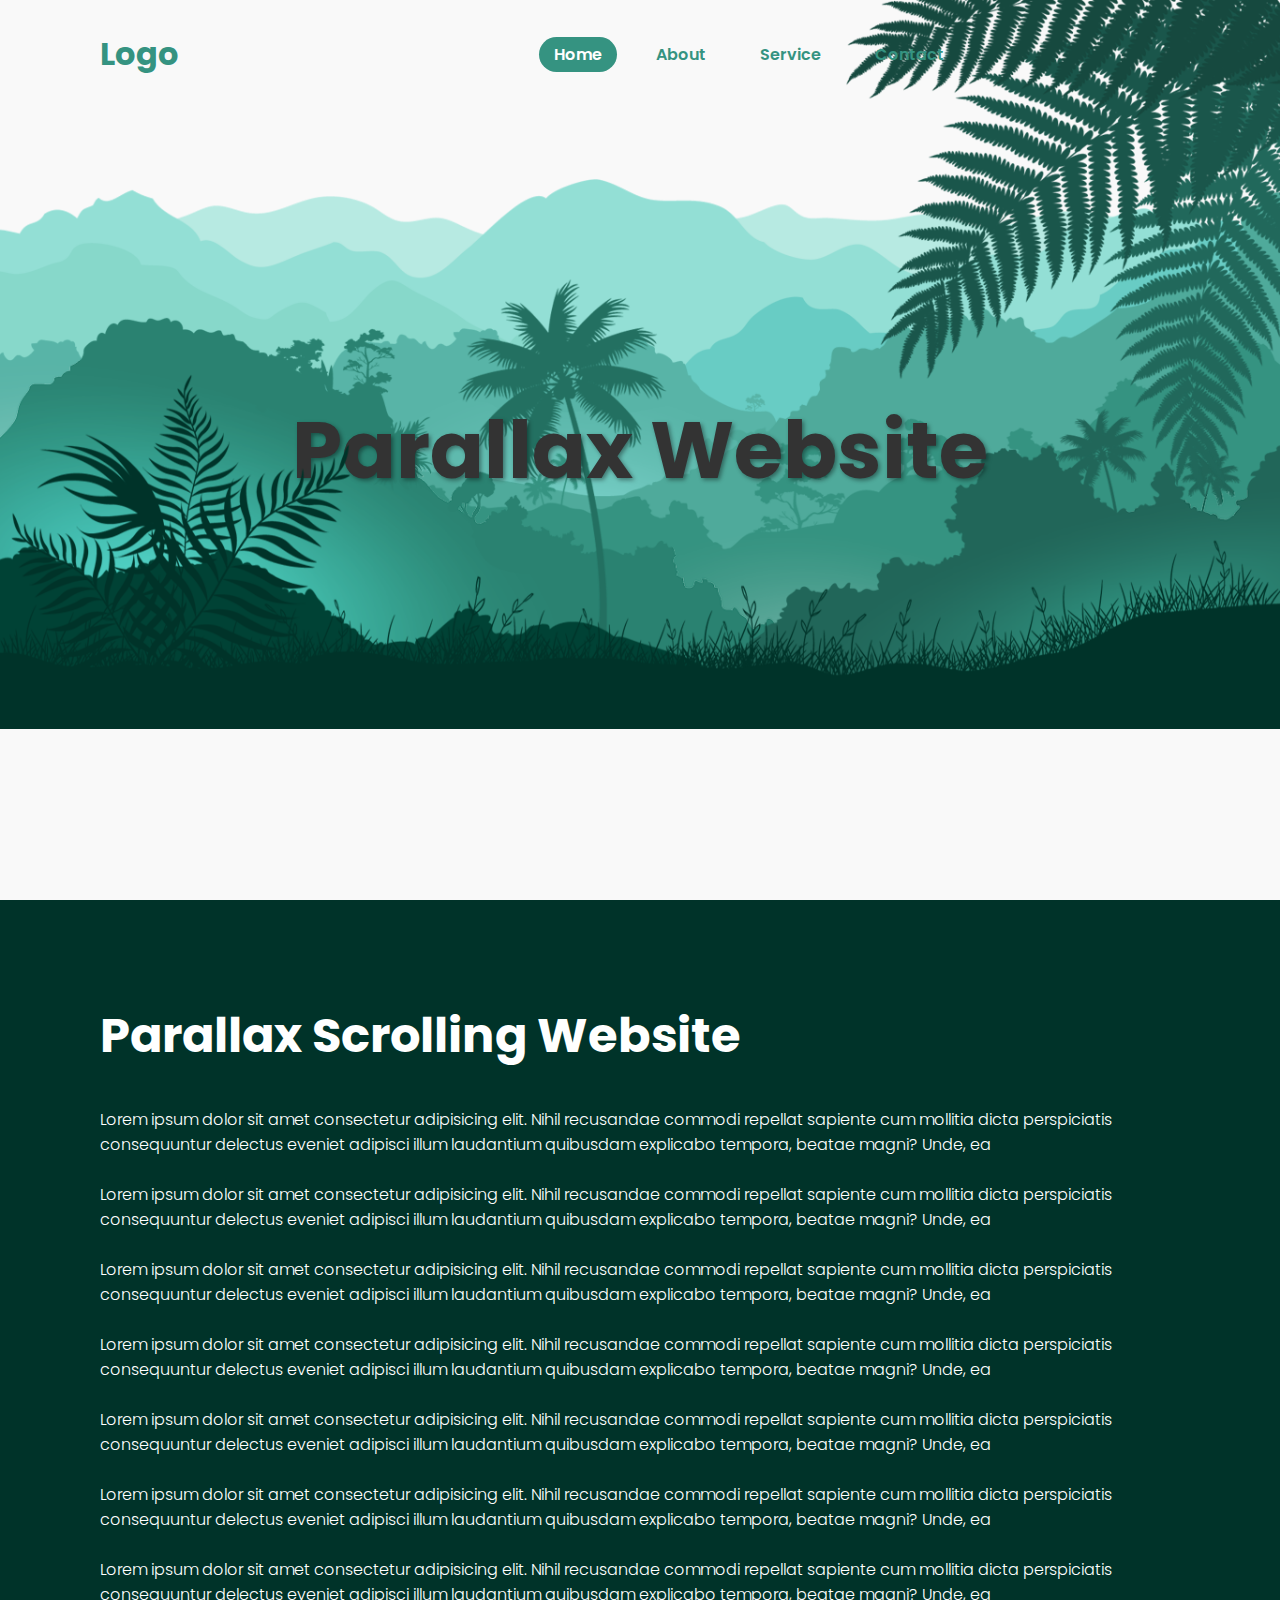
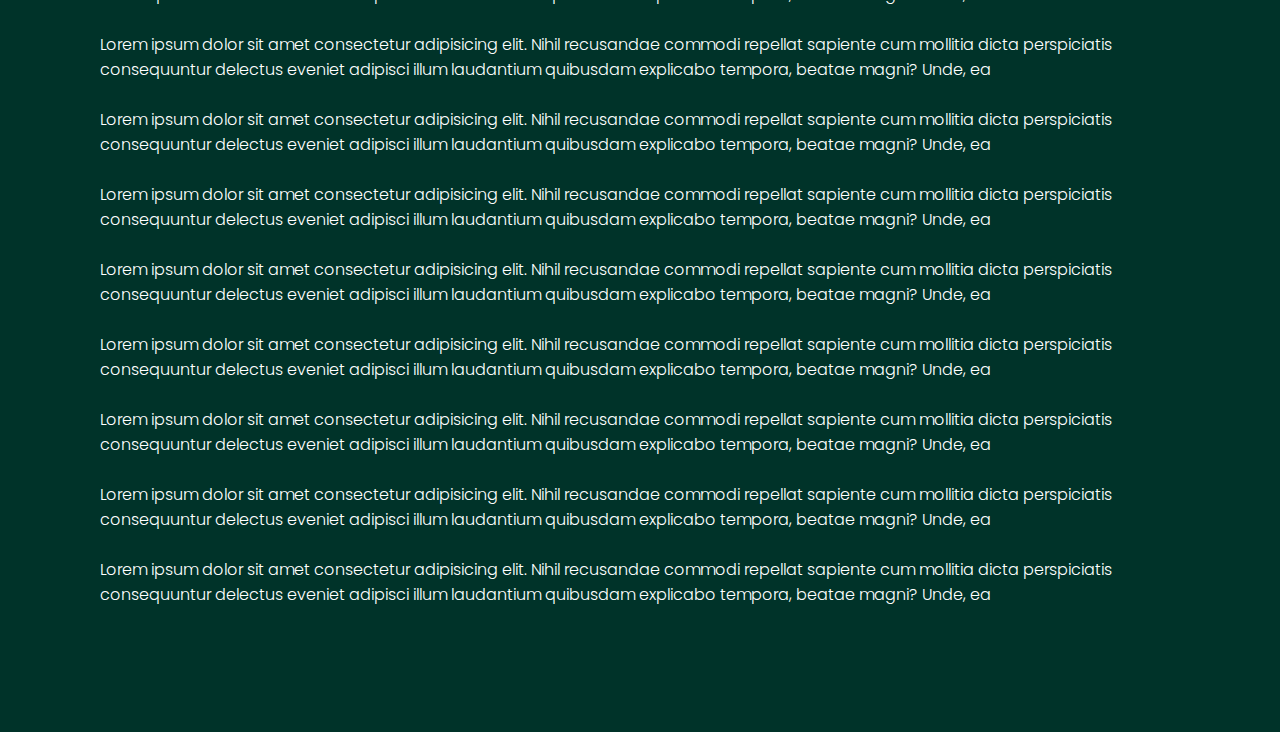
<file: Parallax/Parallax-2/index.html>
<!DOCTYPE html>
<html lang="en">
<head>
    <meta charset="UTF-8">
    <meta name="viewport" content="width=device-width, initial-scale=1.0">
    <title>Animated Parallax Website</title>
    <link rel="stylesheet" href="css/style.css">
</head>
<body>
    <header>
        <h2 class="logo">Logo</h2>
        <nav class="navigation">
            <a href="#" class="active">Home</a>
            <a href="#">About</a>
            <a href="#">Service</a>
            <a href="#">Contact</a>
        </nav>
    </header>

    <section class="parallax">
        <img src="assets/hill1.png" id="hill1">
        <img src="assets/hill2.png" id="hill2">
        <img src="assets/hill3.png" id="hill3">
        <img src="assets/hill4.png" id="hill4">
        <img src="assets/hill5.png" id="hill5">
        <img src="assets/tree.png" id="tree">
        <h2 id="text">Parallax Website</h2>
        <img src="assets/leaf.png" id="leaf">
        <img src="assets/plant.png" id="plant">
    </section>

    <section class="sec">
        <h2>Parallax Scrolling Website</h2>
        <br>
        <p>Lorem ipsum dolor sit amet consectetur adipisicing elit. Nihil recusandae commodi repellat sapiente cum mollitia dicta perspiciatis consequuntur delectus eveniet adipisci illum laudantium quibusdam explicabo tempora, beatae magni? Unde, ea</p><br>
        <p>Lorem ipsum dolor sit amet consectetur adipisicing elit. Nihil recusandae commodi repellat sapiente cum mollitia dicta perspiciatis consequuntur delectus eveniet adipisci illum laudantium quibusdam explicabo tempora, beatae magni? Unde, ea</p><br>
        <p>Lorem ipsum dolor sit amet consectetur adipisicing elit. Nihil recusandae commodi repellat sapiente cum mollitia dicta perspiciatis consequuntur delectus eveniet adipisci illum laudantium quibusdam explicabo tempora, beatae magni? Unde, ea</p><br>
        <p>Lorem ipsum dolor sit amet consectetur adipisicing elit. Nihil recusandae commodi repellat sapiente cum mollitia dicta perspiciatis consequuntur delectus eveniet adipisci illum laudantium quibusdam explicabo tempora, beatae magni? Unde, ea</p><br>
        <p>Lorem ipsum dolor sit amet consectetur adipisicing elit. Nihil recusandae commodi repellat sapiente cum mollitia dicta perspiciatis consequuntur delectus eveniet adipisci illum laudantium quibusdam explicabo tempora, beatae magni? Unde, ea</p><br>
        <p>Lorem ipsum dolor sit amet consectetur adipisicing elit. Nihil recusandae commodi repellat sapiente cum mollitia dicta perspiciatis consequuntur delectus eveniet adipisci illum laudantium quibusdam explicabo tempora, beatae magni? Unde, ea</p><br>
        <p>Lorem ipsum dolor sit amet consectetur adipisicing elit. Nihil recusandae commodi repellat sapiente cum mollitia dicta perspiciatis consequuntur delectus eveniet adipisci illum laudantium quibusdam explicabo tempora, beatae magni? Unde, ea</p><br>
        <p>Lorem ipsum dolor sit amet consectetur adipisicing elit. Nihil recusandae commodi repellat sapiente cum mollitia dicta perspiciatis consequuntur delectus eveniet adipisci illum laudantium quibusdam explicabo tempora, beatae magni? Unde, ea</p><br>
        <p>Lorem ipsum dolor sit amet consectetur adipisicing elit. Nihil recusandae commodi repellat sapiente cum mollitia dicta perspiciatis consequuntur delectus eveniet adipisci illum laudantium quibusdam explicabo tempora, beatae magni? Unde, ea</p><br>
        <p>Lorem ipsum dolor sit amet consectetur adipisicing elit. Nihil recusandae commodi repellat sapiente cum mollitia dicta perspiciatis consequuntur delectus eveniet adipisci illum laudantium quibusdam explicabo tempora, beatae magni? Unde, ea</p><br>
        <p>Lorem ipsum dolor sit amet consectetur adipisicing elit. Nihil recusandae commodi repellat sapiente cum mollitia dicta perspiciatis consequuntur delectus eveniet adipisci illum laudantium quibusdam explicabo tempora, beatae magni? Unde, ea</p><br>
        <p>Lorem ipsum dolor sit amet consectetur adipisicing elit. Nihil recusandae commodi repellat sapiente cum mollitia dicta perspiciatis consequuntur delectus eveniet adipisci illum laudantium quibusdam explicabo tempora, beatae magni? Unde, ea</p><br>
        <p>Lorem ipsum dolor sit amet consectetur adipisicing elit. Nihil recusandae commodi repellat sapiente cum mollitia dicta perspiciatis consequuntur delectus eveniet adipisci illum laudantium quibusdam explicabo tempora, beatae magni? Unde, ea</p><br>
        <p>Lorem ipsum dolor sit amet consectetur adipisicing elit. Nihil recusandae commodi repellat sapiente cum mollitia dicta perspiciatis consequuntur delectus eveniet adipisci illum laudantium quibusdam explicabo tempora, beatae magni? Unde, ea</p><br>
        <p>Lorem ipsum dolor sit amet consectetur adipisicing elit. Nihil recusandae commodi repellat sapiente cum mollitia dicta perspiciatis consequuntur delectus eveniet adipisci illum laudantium quibusdam explicabo tempora, beatae magni? Unde, ea</p><br>

    </section>
    <script src="js/script.js"></script>
</body>
</html>
</file>
<file: Buttons/Button-1/css/styles.css>
@import url('https://fonts.googleapis.com/css2?family=Atkinson+Hyperlegible+Mono:ital,wght@0,200..800;1,200..800&family=Yuji+Boku&display=swap');

* {
    margin: 0;
    padding: 0;
    box-sizing: border-box;
}

body {
    min-height: 100vh;
    width: 100%;
    display: flex;
    justify-content: center;
    align-items: center;
}

.pushable {
    position: relative;
    border: none;
    background: transparent;
    padding: 0;
    cursor: pointer;
    outline-offset: 4px;
    transition: filter 250ms;
  }
  .shadow {
    position: absolute;
    top: 0;
    left: 0;
    width: 100%;
    height: 100%;
    border-radius: 12px;
    background: hsl(0deg 0% 0% / 0.25);
    will-change: transform;
    transform: translateY(2px);
    transition: transform 600ms cubic-bezier(0.3, 0.7, 0.4, 1);
  }
  .edge {
    position: absolute;
    top: 0;
    left: 0;
    width: 100%;
    height: 100%;
    border-radius: 12px;
    background: linear-gradient(
      to left,
      hsl(340deg 100% 16%) 0%,
      hsl(340deg 100% 32%) 8%,
      hsl(340deg 100% 32%) 92%,
      hsl(340deg 100% 16%) 100%
    );
  }
  .front {
    display: block;
    position: relative;
    padding: 12px 42px;
    border-radius: 12px;
    font-size: 1.25rem;
    color: white;
    background: hsl(345deg 100% 47%);
    will-change: transform;
    transform: translateY(-4px);
    transition: transform 600ms cubic-bezier(0.3, 0.7, 0.4, 1);
    font-family: "Atkinson Hyperlegible Mono", sans-serif;
    font-weight: 600;
  }

  .pushable:hover {
    filter: brightness(110%);
  }

  .pushable:hover .front {
    transform: translateY(-6px);
    transition: transform 250ms cubic-bezier(0.3, 0.7, 0.4, 1.5);
  }
  .pushable:active .front {
    transform: translateY(-2px);
    transition: transform 34ms;
  }

  .pushable:hover .shadow {
    transform: translateY(4px);
    transition: transform 250ms cubic-bezier(0.3, 0.7, 0.4, 1.5);
  }
  .pushable:active .shadow {
    transform: translateY(1px);
    transition: transform 34ms;
  }

  .pushable:focus:not(:focus-visible) {
    outline: none;
  }
</file>
<file: Lerp/Color-Animation/style.css>
@import url('https://fonts.googleapis.com/css2?family=Special+Gothic+Expanded+One&display=swap');

body {
    margin: 0;
    padding: 0;
    /* Initial color (Red) */
    background-color: rgb(255, 0, 0);
    font-family: "Special Gothic Expanded One", sans-serif;
    font-weight: 400;
    font-style: normal;
    transition: background-color 0.1s ease-out;
}

.content-wrapper {
    position: fixed;
    top: 50%;
    left: 50%;
    transform: translate(-50%, -50%);
    text-align: center;
    color: white;
    pointer-events: none;
}

h1 {
    font-size: 5rem;
    text-transform: uppercase;
    margin: 0;
    color: white;
}

.spacer {
    height: 300vh;
}
</file>
<file: Logos/Logo-1/css/style.css>
@import url('https://fonts.googleapis.com/css2?family=Yuji+Boku&display=swap');

* {
    margin: 0;
    padding: 0;
    box-sizing: border-box;
}

body {
    background-color: #000;
    display: flex;
    justify-content: center;
    align-items: center;
    min-height: 100vh;
    font-family: "Yuji Boku", serif;
    font-weight: 400;
    font-style: normal;
    color: white;
}

.icon-container {
    display: flex;
    gap: 40px;
    padding: 40px;
    flex-wrap: wrap;
}

.icon-wrapper {
    display: flex;
    flex-direction: column;
    align-items: center;
    cursor: pointer;
    position: relative;
}

.icon {
    width: 80px;
    height: 80px;
    opacity: 0.7;
    transition: all 0.3s ease;
    transform: translateY(0);
    display: flex;
    align-items: center;
    justify-content: center;
    border-radius: 12px;
    font-size: 32monday slowpx;
    font-weight: bold;
}

.icon-wrapper:hover .icon {
    opacity: 1;
    transform: translateY(-10px);
}

.icon-label {
    margin-top: 15px;
    color: #fff;
    font-size: 12px;
    text-transform: uppercase;
    letter-spacing: 1px;
    opacity: 0;
    transform: translateY(20px);
    transition: all 0.3s ease;
}

.icon-wrapper:hover .icon-label {
    opacity: 1;
    transform: translateY(-10px);
}
</file>
<file: Navigation/Navbar-4/css/style.css>
@import url('https://fonts.googleapis.com/css2?family=Zalando+Sans+Expanded:ital,wght@0,200..900;1,200..900&display=swap');

* {
    margin: 0;
    padding: 0;
    box-sizing: border-box;
}

body {
    font-family: "Zalando Sans Expanded", sans-serif;
    font-optical-sizing: auto;
    font-style: normal;
}

header {
    position: fixed;
    bottom: 20px;
    height: 60px;
    width: 100%;
    display: flex;
    justify-content: center;
    align-items: center;
}

.navbar {
    height: inherit;
    width: 600px;
    display: flex;
    justify-content: center;
    align-items: center;
    color: white;
}

.list-items > li {
    padding: 10px;
    border-radius: 10px;
    list-style: none;
}

.list-items {
    height: inherit;
    width: inherit;
    display: flex;
    justify-content: space-around;
    align-items: center;
    background-color: #141414;
    font-weight: 600;
    border-radius: 17px;
}

.list-items li:hover {
    /* background-color: #1FEA00; */
    /* color: #1FEA00; */
    transition: all 200ms ease-in;
    cursor: pointer;
    border-radius: 10px;
}

section {
    display: flex;
    justify-content: center;
    align-items: center;
    height: 100vh;
    font-weight: 900;
    font-size: 4rem;
    color: white;
}

.a {
    background-color: red;
}

.b {
    background-color:chocolate;
}

.c {
    background-color:crimson;
}

.d {
    background-color: brown;
}

.selected {
  background-color: #1FEA00;
  color: #141414;
  transition: all 200ms ease-in;
}
</file>
<file: Parallax/Parallax-1/css/style.css>
@import url('https://fonts.googleapis.com/css2?family=Atkinson+Hyperlegible+Mono:ital,wght@0,200..800;1,200..800&family=Montserrat:ital,wght@0,100..900;1,100..900&family=Yuji+Boku&display=swap');

* {
    margin : 0;
    padding: 0;
    box-sizing: border-box;
}

body {
    font-family: "Montserrat", sans-serif;
    font-optical-sizing: auto;
    font-weight: 500;
    font-style: normal;
}

section {
    position: relative;
    width: 100%;
    height: 100vh;
    background: #3586ff;
}

.wave {
    position: absolute;
    bottom: 0;
    left: 0;
    width: 100%;
    height: 100px;
    background: url(../assets/wave.png);
    background-size: 1000px 100px;
    animation: animate 4s ease-in-out infinite;
    animation-delay: calc(var(--i) * 0.25s);
}

.wave#wave1 {
    z-index: 1000;
    opacity: 1;
    background-position-x: 400px;
}

.wave#wave2 {
    z-index: 999;
    opacity: 0.5;
    background-position-x: 300px;
}

.wave#wave3 {
    z-index: 998;
    opacity: 0.2;
    background-position-x: 200px;
}

.wave#wave4 {
    z-index: 999;
    opacity: 0.7;
    background-position-x: 100px;
}

@keyframes animate {
    0%, 100% {
        transform: translateY(0px);
    }
    50% {
        transform: translateY(10px);
    }
}

.sec {
    padding: 100px;
}

.sec h2 {
    font-size: 3em;
    color: #111;
}

.sec p {
    font-size: 1.2em;
    color: #111;
}
</file>
<file: Parallax/Parallax-2/css/style.css>
@import url('https://fonts.googleapis.com/css2?family=Poppins:wght@300;400;500;600;700;800;900&display=swap');

* {
    margin: 0;
    padding: 0;
    box-sizing: border-box;
    font-family: 'Poppins', sans-serif;
}

body {
    background: #f9f9f9;
    min-height: 100vh;
    overflow-x: hidden;
}

header {
    position: absolute;
    top: 0;
    left: 0;
    width: 100%;
    padding: 30px 100px;
    display: flex;
    justify-content: flex-start;
    align-items: center;
    z-index: 100; 
    /* gap: 15px; */
}

.logo {
    font-size: 2em;
    color: #359381;
    pointer-events: none;
    margin-right: 350px;
}

.navigation a {
    text-decoration: none;
    color: #359381;
    padding: 6px 15px;
    border-radius: 20px;
    margin: 0 10px;
    font-weight: 600;
}

.navigation a:hover, .navigation a.active {
    background-color: #359381;
    color: #fff;
}

.parallax {
    position: relative;
    display: flex;
    justify-content: center;
    align-items: center;
    height: 100vh;
}

#text {
    position: absolute;
    font-size: 5em;
    color: #333;
    text-shadow: 2px 2px 4px rgba(0, 0, 0, 0.4);
}

.parallax img {
    position: absolute;
    top: 0;
    left: 0;
    width: 100%;
    pointer-events: none;
}

.sec {
    position: relative;
    background: #003329;
    padding: 100px;
}

.sec h2 {
    font-size: 3em;
    color: #fff;
    margin-bottom: 10px;
}

.sec p {
    font-size: 1em;
    color: #fff;
    font-weight: 300;
}
</file>
